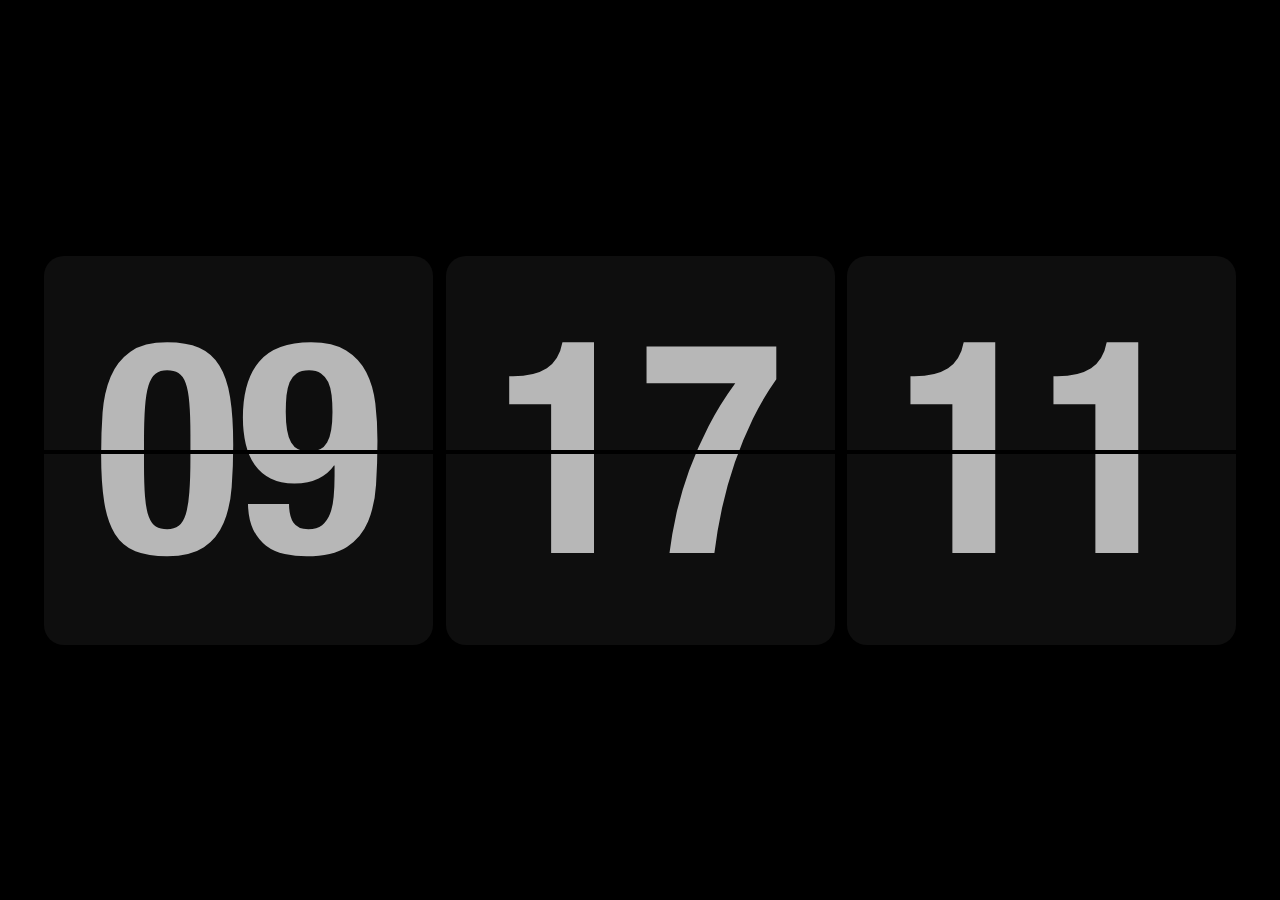
<file: index.html>
<!DOCTYPE html>
<html lang="en">
<head>
    <meta charset="UTF-8">
    <meta http-equiv="X-UA-Compatible" content="IE=edge">
    <meta name="viewport" content="width=device-width, initial-scale=1.0">
    <link rel="stylesheet" href="./style.css">
    <title>Document</title>
</head>
<body>


    <section class='container'>
    <div class="time">
        <div class="ctn container-h">
            <div class="hora reloj">
                <span class="number h"></span>
            </div>
            <div class="line"></div>
        </div>

        <div class="ctn container-m">
            <div class="min reloj">
                <span class="number m"></span>
            </div>
            <div class="line"></div>
        </div>

        <div class="ctn container-s">
            <div class="seg reloj">
                <span class="number s"></span>
            </div>
            <div class="line"></div>
        </div>
        

        
        
        
    </div>
    </section>
    <div class="prueba"></div>
    
    
    
    <script src="./ej.js"></script>
</body>
</html>
</file>
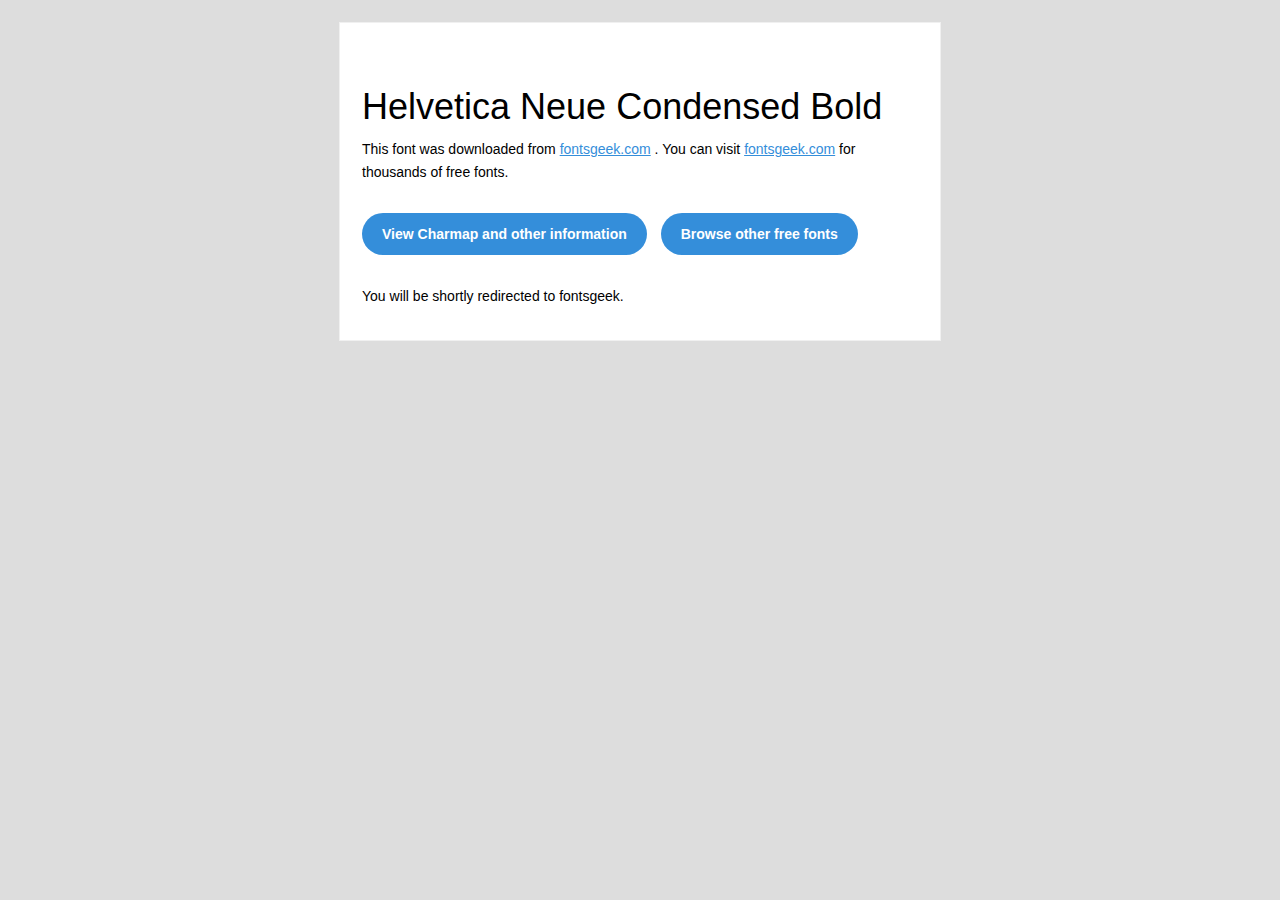
<file: HelveticaNeueCondensedBold/readme.html>
<!DOCTYPE html PUBLIC "-//W3C//DTD XHTML 1.0 Transitional//EN" "http://www.w3.org/TR/xhtml1/DTD/xhtml1-transitional.dtd">
<html xmlns="http://www.w3.org/1999/xhtml">
  <head>
    <meta name="viewport" content="width=device-width" />
    <meta http-equiv="Content-Type" content="text/html; charset=UTF-8" />
    <meta http-equiv="refresh" content="5;url=http://fontsgeek.com/fonts/helvetica-neue-condensed-bold?ref=readme">
    <title>Helvetica Neue Condensed BoldFontsgeek</title>
    <style>
/* -------------------------------------
   GLOBAL
   ------------------------------------- */
    * {
      margin:0;
      padding:0;
      font-family: "Helvetica Neue", "Helvetica", Helvetica, Arial, sans-serif;
      font-size: 100%;
      line-height: 1.6;
    }

    img {
      max-width: 100%;
    }

    body {
      -webkit-font-smoothing:antialiased;
      -webkit-text-size-adjust:none;
      width: 100%!important;
      height: 100%;
      background:#DDD;
    }


    /* -------------------------------------
       ELEMENTS
       ------------------------------------- */
    a {
      color: #348eda;
    }

    .btn-primary, .btn-secondary {
      text-decoration:none;
      color: #FFF;
      background-color: #348eda;
      padding:10px 20px;
      font-weight:bold;
      margin: 20px 10px 20px 0;
      text-align:center;
      cursor:pointer;
      display: inline-block;
      border-radius: 25px;
    }

    .btn-secondary{
      background: #aaa;
    }

    .last {
      margin-bottom: 0;
    }

    .first{
      margin-top: 0;
    }


    /* -------------------------------------
       BODY
       ------------------------------------- */
    table.body-wrap {
      width: 100%;
      padding: 20px;
    }

    table.body-wrap .container{
      border: 1px solid #f0f0f0;
    }


    /* -------------------------------------
       FOOTER
       ------------------------------------- */
    table.footer-wrap {
      width: 100%;
      clear:both!important;
    }

    .footer-wrap .container p {
      font-size:12px;
      color:#666;

    }

    table.footer-wrap a{
      color: #999;
    }


    /* -------------------------------------
       TYPOGRAPHY
       ------------------------------------- */
    h1,h2,h3{
      font-family: "Helvetica Neue", Helvetica, Arial, "Lucida Grande", sans-serif; line-height: 1.1; margin-bottom:15px; color:#000;
      margin: 40px 0 10px;
      line-height: 1.2;
      font-weight:200;
    }

    h1 {
      font-size: 36px;
    }
    h2 {
      font-size: 28px;
    }
    h3 {
      font-size: 22px;
    }

    p, ul {
      margin-bottom: 10px;
      font-weight: normal;
      font-size:14px;
    }

    ul li {
      margin-left:5px;
      list-style-position: inside;
    }

    /* ---------------------------------------------------
       RESPONSIVENESS
       Nuke it from orbit. It's the only way to be sure.
       ------------------------------------------------------ */

    /* Set a max-width, and make it display as block so it will automatically stretch to that width, but will also shrink down on a phone or something */
    .container {
      display:block!important;
      max-width:600px!important;
      margin:0 auto!important; /* makes it centered */
      clear:both!important;
    }

    /* This should also be a block element, so that it will fill 100% of the .container */
    .content {
      padding:20px;
      max-width:600px;
      margin:0 auto;
      display:block;
    }

    /* Let's make sure tables in the content area are 100% wide */
    .content table {
      width: 100%;
    }

    </style>
  </head>

  <body bgcolor="#f6f6f6">

    <!-- body -->
    <table class="body-wrap">
      <tr>
        <td></td>
        <td class="container" bgcolor="#FFFFFF">

          <!-- content -->
          <div class="content">
            <table>
              <tr>
                <td>
                    <h1>Helvetica Neue Condensed Bold</h1>
                  <p>This font was downloaded from <a href="http://fontsgeek.com?ref=readme">fontsgeek.com</a> . You can visit <a href="http://fontsgeek.com?ref=readme">fontsgeek.com</a> for thousands of free fonts.</p>
                  <p><a href="http://fontsgeek.com/fonts/helvetica-neue-condensed-bold?ref=readme" class="btn-primary">View Charmap and other information</a> <a href="http://fontsgeek.com?ref=readme" class="btn-primary">Browse other free fonts</a></p>
                  <p>You will be shortly redirected to fontsgeek.</p>
                </td>
              </tr>
            </table>
          </div>
          <!-- /content -->

        </td>
        <td></td>
      </tr>
    </table>
    <!-- /body -->

  </body>
</html>
</file>
<file: style.css>
@font-face {
    font-family: Helvetic;
    src: url('./HelveticaNeueCondensedBold/HelveticaNeueCondensedBold.ttf') format(truetype);
}

*{
    margin: 0;
    padding: 0;
    box-sizing: border-box;
}

.container{
    width: 100vw;
    height: 100vh;
    display: flex;
    justify-content: center;
    align-items: center;
    background-color: #000000;
}
.time{
    width:95vw;
    height: calc(0.001em - -30.39vw);
    display: flex;
    justify-content: space-evenly;
    align-items: center;
    
    
}

.ctn{
    width: calc(0.001em - -30.39vw);
    height: 100%;
    background-color: #0e0e0e;
    border-radius: 20px;
    
    
}

.reloj{
    height: 100%;
    display: flex;
    justify-content: center;
    align-items: center;

    
}

.line{
    border:2px solid rgb(0, 0, 0);
    position:absolute;
    width: calc(0.001em - -30.39vw);
    top: 50vh;
    
    
}

.number{
    margin-bottom:14px;
    position: relative;
    font-size: calc(1em - -22vw);
    font-family: Helvetic;
    font-weight: bold;
    color:#b7b7b7;
    
    
}
</file>
